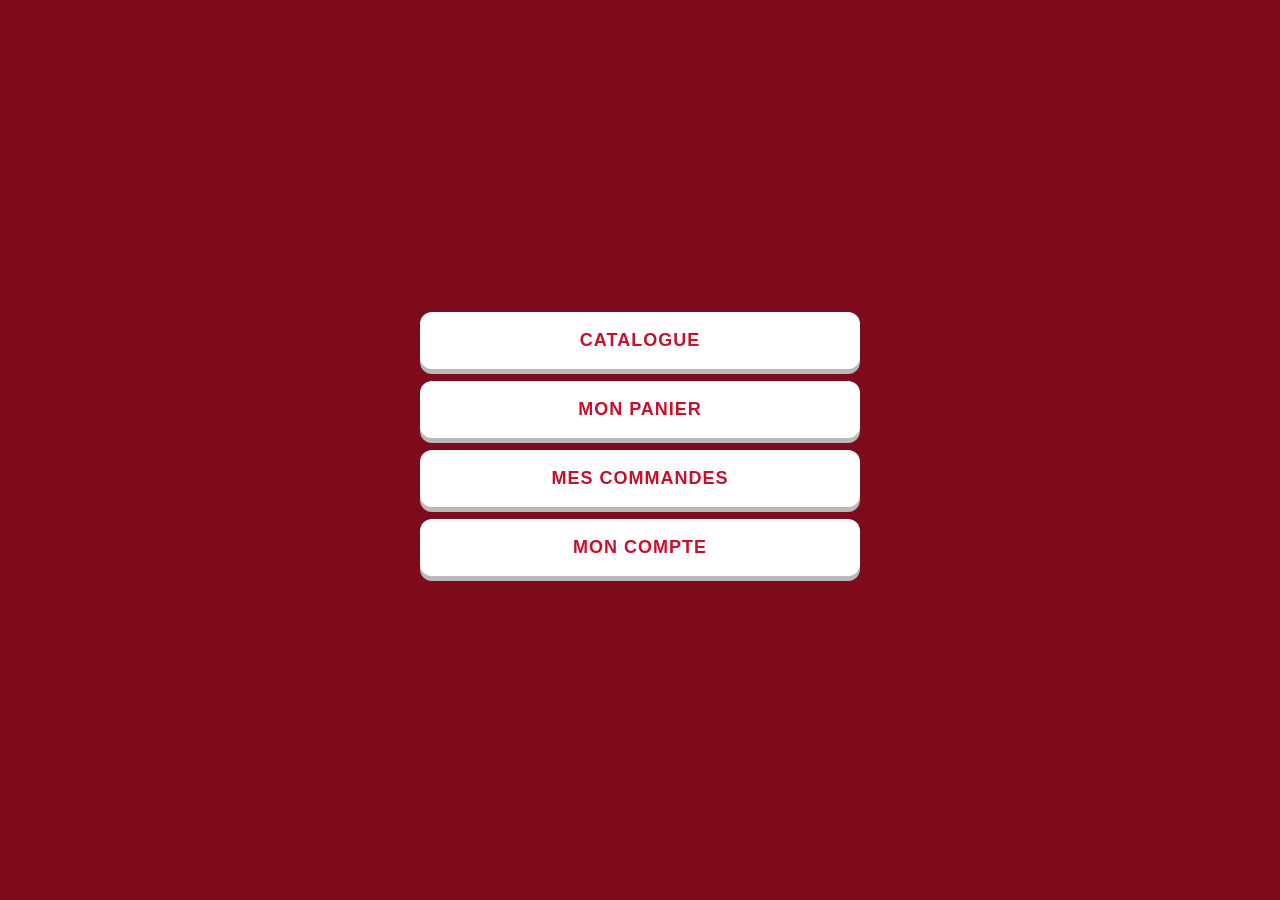
<file: index.html>
<!DOCTYPE html>
<html lang="fr">
<head>
<meta charset="UTF-8">
<meta name="viewport" content="width=device-width, initial-scale=1">
<title>Tabac Mauritanie Express</title>
<style>
  body { margin:0; font-family:Arial,sans-serif; background:#fff; color:#222; }
  header { background:#c8102e; color:#fff; padding:20px; text-align:center; }
  header h1 { margin:0; font-size:22px; }
  main { padding:20px; }
  .btn { display:block; width:100%; padding:18px; margin:12px 0; background:#c8102e; color:#fff; border:none; border-radius:10px; font-size:18px; }
  .btn.blanc { background:#fff; color:#c8102e; border:2px solid #c8102e; }
</style>
<link rel="stylesheet" href="style-tme.css">
<link rel="manifest" href="manifest.json">
<meta name="theme-color" content="#c8102e">
<script>if ("serviceWorker" in navigator) navigator.serviceWorker.register("sw.js");</script>
</head>
<body>
<header><h1>TABAC MAURITANIE EXPRESS</h1></header>
<main>
  <a class="btn" href="catalogue.html" style="text-align:center;text-decoration:none;box-sizing:border-box">Catalogue</a>
  <a class="btn blanc" href="catalogue.html#panier" style="text-align:center;text-decoration:none;box-sizing:border-box">Mon panier</a>
  <a class="btn blanc" href="commandes.html" style="text-align:center;text-decoration:none;box-sizing:border-box">Mes commandes</a>
  <a class="btn blanc" href="connexion.html" style="text-align:center;text-decoration:none;box-sizing:border-box">Mon compte</a>
</main>
</body>
</html>
</file>
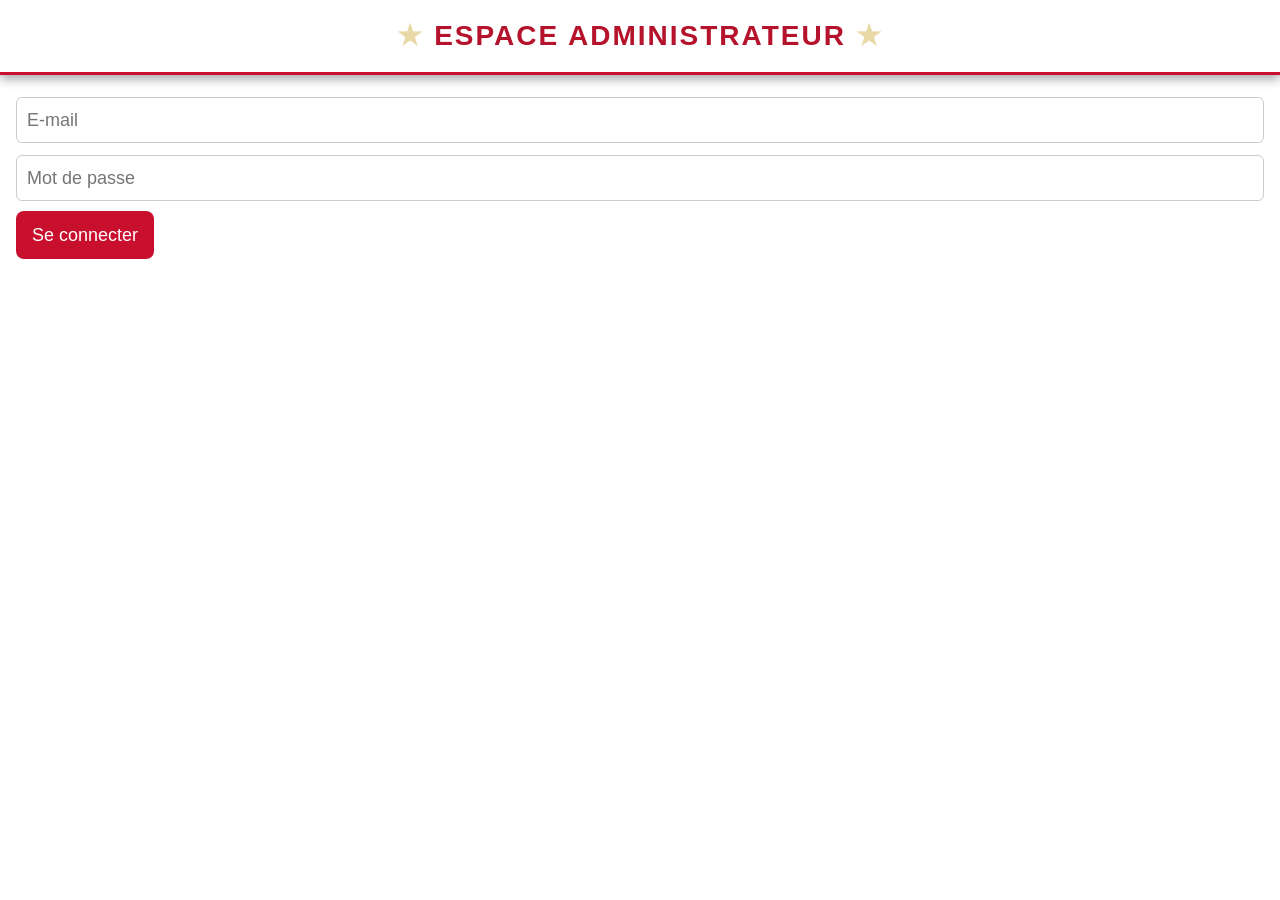
<file: admin.html>
<!DOCTYPE html>
<html lang="fr">
<head>
<meta charset="UTF-8">
<meta name="viewport" content="width=device-width, initial-scale=1">
<title>Admin - Tabac Mauritanie Express</title>
<style>
  body { margin:0; font-family:Arial,sans-serif; color:#222; }
  header { background:#222; color:#fff; padding:16px; text-align:center; }
  header h1 { margin:0; font-size:20px; }
  .bloc { padding:16px; }
  input { width:100%; box-sizing:border-box; padding:12px; font-size:16px; margin:6px 0; }
  button { padding:12px; font-size:16px; border:none; border-radius:8px; background:#c8102e; color:#fff; margin:4px 0; }
  button.gris { background:#666; }
  .cmd { border:2px solid #222; border-radius:10px; margin:12px 0; padding:12px; }
  .cmd b { color:#c8102e; }
  select { width:100%; padding:12px; font-size:16px; margin-top:8px; }
  small { color:#666; }
  #msg { color:#c8102e; }
</style>
<link rel="stylesheet" href="style-tme.css">
</head>
<body>
<header><h1>Espace administrateur</h1></header>
<div class="bloc" id="login">
  <input id="email" type="email" placeholder="E-mail" autocomplete="username">
  <input id="mdp" type="password" placeholder="Mot de passe" autocomplete="current-password">
  <button onclick="connecter()">Se connecter</button>
  <p id="msg"></p>
</div>
<div class="bloc" id="app" style="display:none">
  <div id="resume"></div>
  <button onclick="charger()">Rafraîchir</button>
  <button class="gris" onclick="deconnecter()">Déconnexion</button>
  <div id="liste"></div>
</div>
<script>
const URL_SB = "https://szyegriofpvgjrukfbto.supabase.co";
const KEY = "sb_publishable_bc1uBcwArMaeTkzJP5USuw_JT7Mg1xe";
const STATUTS = ["En attente", "Confirmée", "En préparation", "En livraison", "Livrée", "Annulée"];
let token = null;
let commandes = [];
function esc(t) {
  return String(t == null ? "" : t).replace(/&/g, "&amp;").replace(/</g, "&lt;").replace(/>/g, "&gt;").replace(/"/g, "&quot;");
}
async function connecter() {
  const email = document.getElementById("email").value.trim();
  const mdp = document.getElementById("mdp").value;
  const msg = document.getElementById("msg");
  msg.textContent = "Connexion...";
  try {
    const r = await fetch(URL_SB + "/auth/v1/token?grant_type=password", {
      method: "POST",
      headers: { apikey: KEY, "Content-Type": "application/json" },
      body: JSON.stringify({ email: email, password: mdp })
    });
    if (!r.ok) throw new Error(r.status);
    const d = await r.json();
if (!d.user || !d.user.app_metadata || d.user.app_metadata.role !== "admin") { msg.textContent = "Accès refusé."; return; }
    token = d.access_token;
    document.getElementById("mdp").value = "";
    msg.textContent = "";
    document.getElementById("login").style.display = "none";
    document.getElementById("app").style.display = "block";
    charger();
  } catch (e) {
    msg.textContent = "Connexion refusée. Vérifiez l'e-mail et le mot de passe.";
  }
}
function deconnecter() {
  token = null; commandes = [];
  document.getElementById("app").style.display = "none";
  document.getElementById("login").style.display = "block";
}
async function charger() {
  try {
    const r = await fetch(URL_SB + "/rest/v1/commandes?select=*&order=id.desc", {
      headers: { apikey: KEY, Authorization: "Bearer " + token }
    });
    if (!r.ok) throw new Error(r.status);
    commandes = await r.json();
    afficher();
  } catch (e) {
    document.getElementById("resume").textContent = "Impossible de charger les commandes.";
  }
}
async function changer(id, valeur) {
  try {
    const r = await fetch(URL_SB + "/rest/v1/commandes?id=eq." + Number(id), {
      method: "PATCH",
      headers: { apikey: KEY, Authorization: "Bearer " + token, "Content-Type": "application/json" },
      body: JSON.stringify({ statut: valeur })
    });
    if (!r.ok) throw new Error(r.status);
  } catch (e) { alert("Le statut n'a pas pu être changé."); }
  charger();
}
function afficher() {
  const att = commandes.filter(c => c.statut === "En attente").length;
  document.getElementById("resume").textContent = commandes.length + " commande(s), dont " + att + " en attente.";
  document.getElementById("liste").innerHTML = commandes.map(c => {
    const options = STATUTS.map(s => '<option' + (s === c.statut ? ' selected' : '') + '>' + esc(s) + '</option>').join("");
    const lignes = (c.lignes || []).map(l => esc(l.quantite) + " × " + esc(l.produit) + " (" + esc(l.conditionnement) + ")").join("<br>");
    return '<div class="cmd"><b>N° ' + esc(c.id) + '</b> — ' + esc(c.boutique) + '<br>' +
      '<small>Tél : ' + esc(c.telephone) + ' — ' + esc(new Date(c.created_at).toLocaleString("fr-FR")) + '</small><br>' +
      lignes + '<br><b>Total : ' + esc(c.total) + ' MRU</b>' +
      '<select onchange="changer(' + Number(c.id) + ', this.value)">' + options + '</select></div>';
  }).join("");
}
</script>
</body>
</html>
</file>
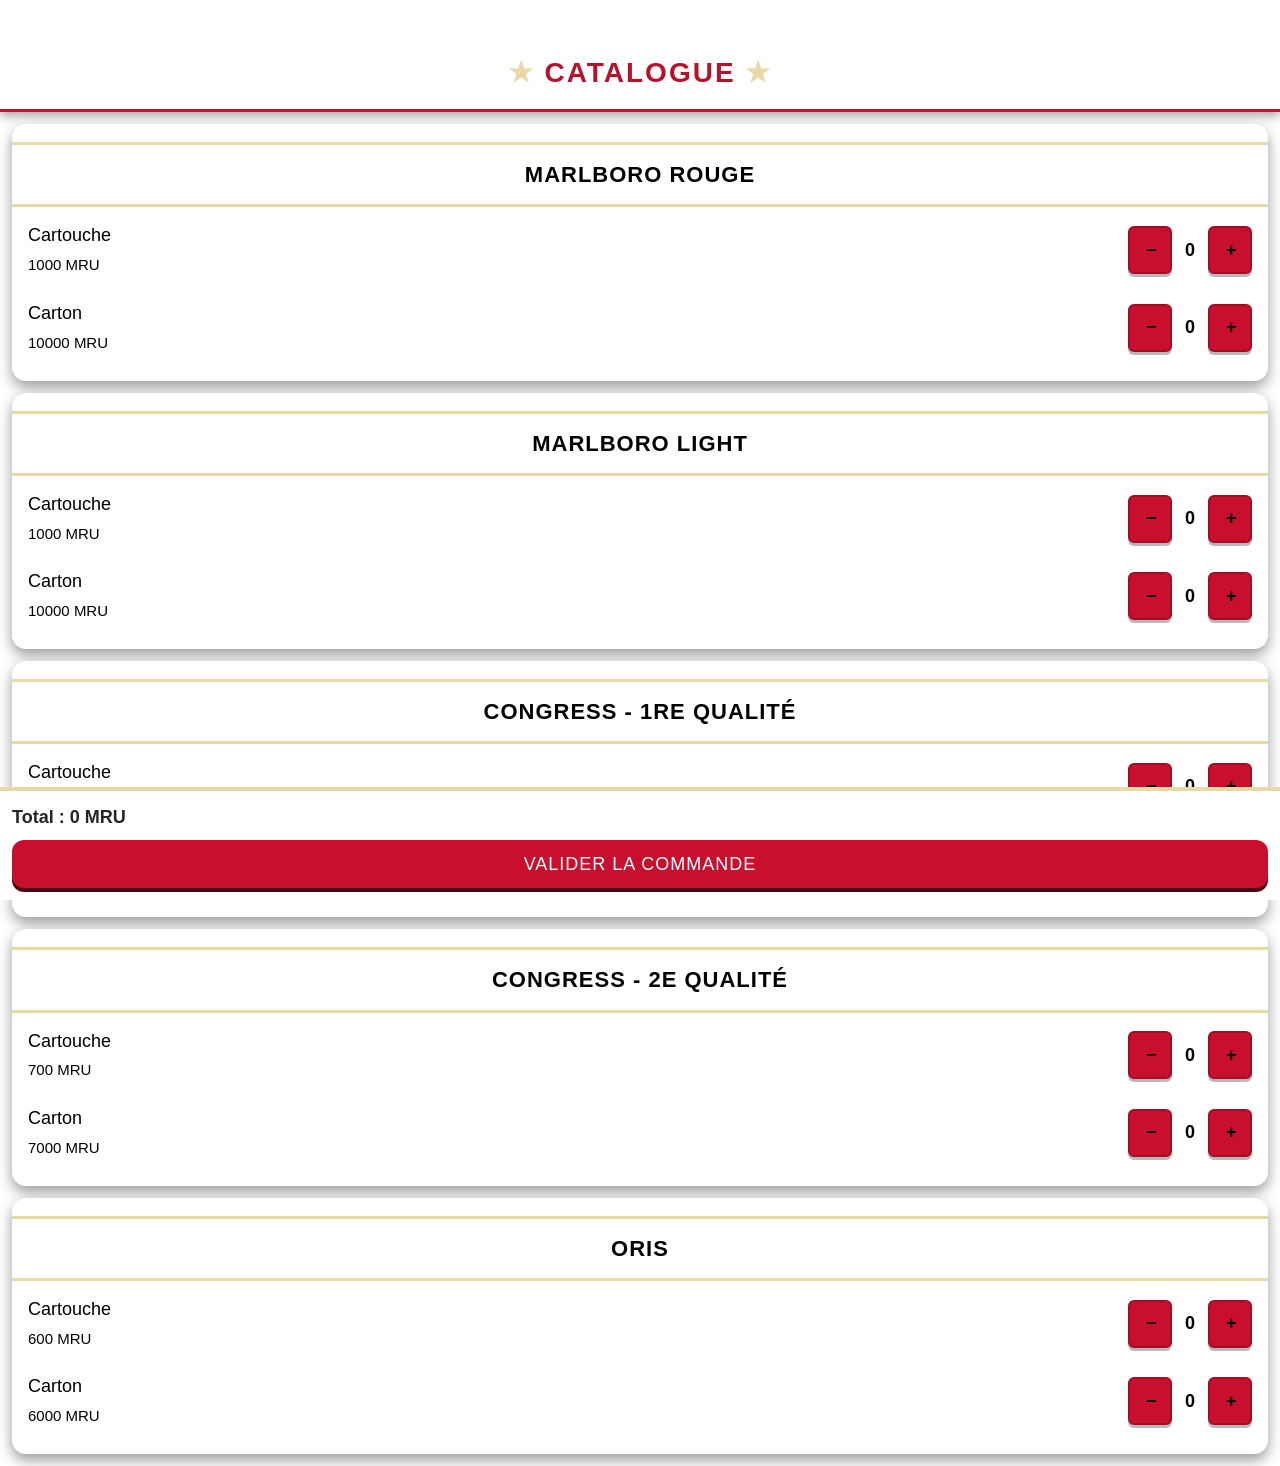
<file: catalogue.html>
<!DOCTYPE html>
<html lang="fr">
<head>
<meta charset="UTF-8">
<meta name="viewport" content="width=device-width, initial-scale=1">
<title>Catalogue - Tabac Mauritanie Express</title>
<style>
  body { margin:0; font-family:Arial,sans-serif; background:#fff; color:#222; padding-bottom:110px; }
  header { background:#c8102e; color:#fff; padding:16px; text-align:center; }
  header h1 { margin:0; font-size:20px; }
  a.retour { color:#fff; text-decoration:none; display:block; text-align:left; margin-bottom:8px; }
  .produit { border:2px solid #c8102e; border-radius:10px; margin:12px; padding:12px; }
  .produit h2 { margin:0 0 8px; font-size:18px; color:#c8102e; }
  .ligne { display:flex; align-items:center; justify-content:space-between; margin:8px 0; }
  .qte button { width:44px; height:44px; font-size:22px; border:none; border-radius:8px; background:#c8102e; color:#fff; }
  .qte span { display:inline-block; min-width:36px; text-align:center; font-size:18px; }
  .panier { position:fixed; bottom:0; left:0; right:0; background:#fff; border-top:3px solid #c8102e; padding:12px; }
  .panier .total { font-size:18px; font-weight:bold; margin-bottom:8px; }
  .panier button { width:100%; padding:16px; font-size:18px; background:#c8102e; color:#fff; border:none; border-radius:10px; }
  small { color:#888; }
</style>
<link rel="stylesheet" href="style-tme.css">
</head>
<body>
<header><a class="retour" href="index.html">&larr; Accueil</a><h1>Catalogue</h1></header>
<div id="liste"></div>
<div class="panier">
  <div class="total">Total : <span id="total">0</span> MRU <small id="detail"></small></div>
  <button onclick="valider()">Valider la commande</button>
</div>
<script>
// PRIX PROVISOIRES : à remplacer par les vrais prix (plus tard, depuis l'espace admin)
let PRODUITS = [
  { id:1, nom:"Marlboro Rouge",        cartouche:1000, carton:10000 },
  { id:2, nom:"Marlboro Light",        cartouche:1000, carton:10000 },
  { id:3, nom:"Congress - 1re qualité", cartouche:800,  carton:8000 },
  { id:4, nom:"Congress - 2e qualité",  cartouche:700,  carton:7000 },
  { id:5, nom:"Oris",                   cartouche:600,  carton:6000 }
];
const MODE_PANIER = location.hash === "#panier";
let panier = {};
function cle(id, type) { return id + "_" + type; }
function changer(id, type, delta) {
  const k = cle(id, type);
  panier[k] = Math.max(0, (panier[k] || 0) + delta);
  afficher();
}
function afficher() {
  let total = 0, nb = 0;
  const html = PRODUITS.map(p => {
    const ligne = (type) => {
      const q = panier[cle(p.id, type)] || 0;
      total += q * p[type]; nb += q;
      return '<div class="ligne"><div>' + (type === "cartouche" ? "Cartouche" : "Carton") +
        '<br><small>' + p[type] + ' MRU</small></div><div class="qte">' +
        '<button onclick="changer(' + p.id + ',\'' + type + '\',-1)">&minus;</button>' +
        '<span>' + q + '</span>' +
        '<button onclick="changer(' + p.id + ',\'' + type + '\',1)">+</button></div></div>';
    };
    if (MODE_PANIER ? !(panier[cle(p.id,"cartouche")] || panier[cle(p.id,"carton")]) : false) return "";
    return '<div class="produit"><h2>' + p.nom + '</h2>' + ligne("cartouche") + ligne("carton") + '</div>';
  }).join("");
  document.getElementById("liste").innerHTML = (MODE_PANIER ? total === 0 : false) ? "<p style=padding:20px>Votre panier est vide.</p>" : html;
  document.getElementById("total").textContent = total;
  document.getElementById("detail").textContent = nb ? "(" + nb + " article(s))" : "";
  try { localStorage.setItem("panier", JSON.stringify(panier)); } catch (e) {}
}
async function valider() {
  const total = Number(document.getElementById("total").textContent);
  if (total === 0) { alert("Votre panier est vide."); return; }
  let session = null;
  try { session = JSON.parse(localStorage.getItem("session")); } catch (e) {}
  if (!session || !session.token) { alert("Veuillez vous connecter pour commander."); location.href = "connexion.html"; return; }
  const boutique = prompt("Nom de votre boutique :");
  if (!boutique) { return; }
  const telephone = prompt("Votre numéro de téléphone :");
  if (!telephone) { return; }
  const lignes = [];
  PRODUITS.forEach(p => ["cartouche", "carton"].forEach(type => {
    const q = panier[cle(p.id, type)] || 0;
    if (q > 0) lignes.push({ produit: p.nom, conditionnement: type, quantite: q, prix_unitaire: p[type] });
  }));
  try {
    const r = await fetch(SUPABASE_URL + "/rest/v1/commandes", {
      method: "POST",
      headers: { apikey: SUPABASE_KEY, Authorization: "Bearer " + session.token, "Content-Type": "application/json", Prefer: "return=minimal" },
      body: JSON.stringify({ boutique: boutique, telephone: telephone, lignes: lignes, total: total, user_id: session.user_id })
    });
    if (r.status === 401) { localStorage.removeItem("session"); alert("Session expirée. Reconnectez-vous."); location.href = "connexion.html"; return; }
    if (!r.ok) throw new Error(r.status);
  } catch (e) {
    alert("La commande n'a pas pu être envoyée. Vérifiez votre connexion et réessayez. (" + e.message + ")");
    return;
  }
  let commandes = [];
  try { commandes = JSON.parse(localStorage.getItem("commandes")) || []; } catch (e) {}
  const numero = "TME-" + String(commandes.length + 1).padStart(4, "0");
  commandes.push({ numero: numero, date: new Date().toLocaleString("fr-FR"), statut: "En attente", total: total, lignes: lignes });
  try { localStorage.setItem("commandes", JSON.stringify(commandes)); } catch (e) {}
  panier = {};
  afficher();
  alert("Commande envoyée ! Nous vous contacterons pour la confirmer.");
}
try { panier = JSON.parse(localStorage.getItem("panier")) || {}; } catch (e) { panier = {}; }
const SUPABASE_URL = "https://szyegriofpvgjrukfbto.supabase.co";
const SUPABASE_KEY = "sb_publishable_bc1uBcwArMaeTkzJP5USuw_JT7Mg1xe";
afficher();
fetch(SUPABASE_URL + "/rest/v1/produits?select=id,nom,prix_cartouche,prix_carton&order=id", { headers: { apikey: SUPABASE_KEY } })
  .then(r => { if (!r.ok) throw new Error(r.status); return r.json(); })
  .then(data => {
    if (data.length) {
      PRODUITS = data.map(p => ({ id: p.id, nom: p.nom, cartouche: p.prix_cartouche, carton: p.prix_carton }));
      afficher();
    }
  })
  .catch(e => console.log("Supabase indisponible, prix locaux utilisés", e));
</script>
</body>
</html>
</file>
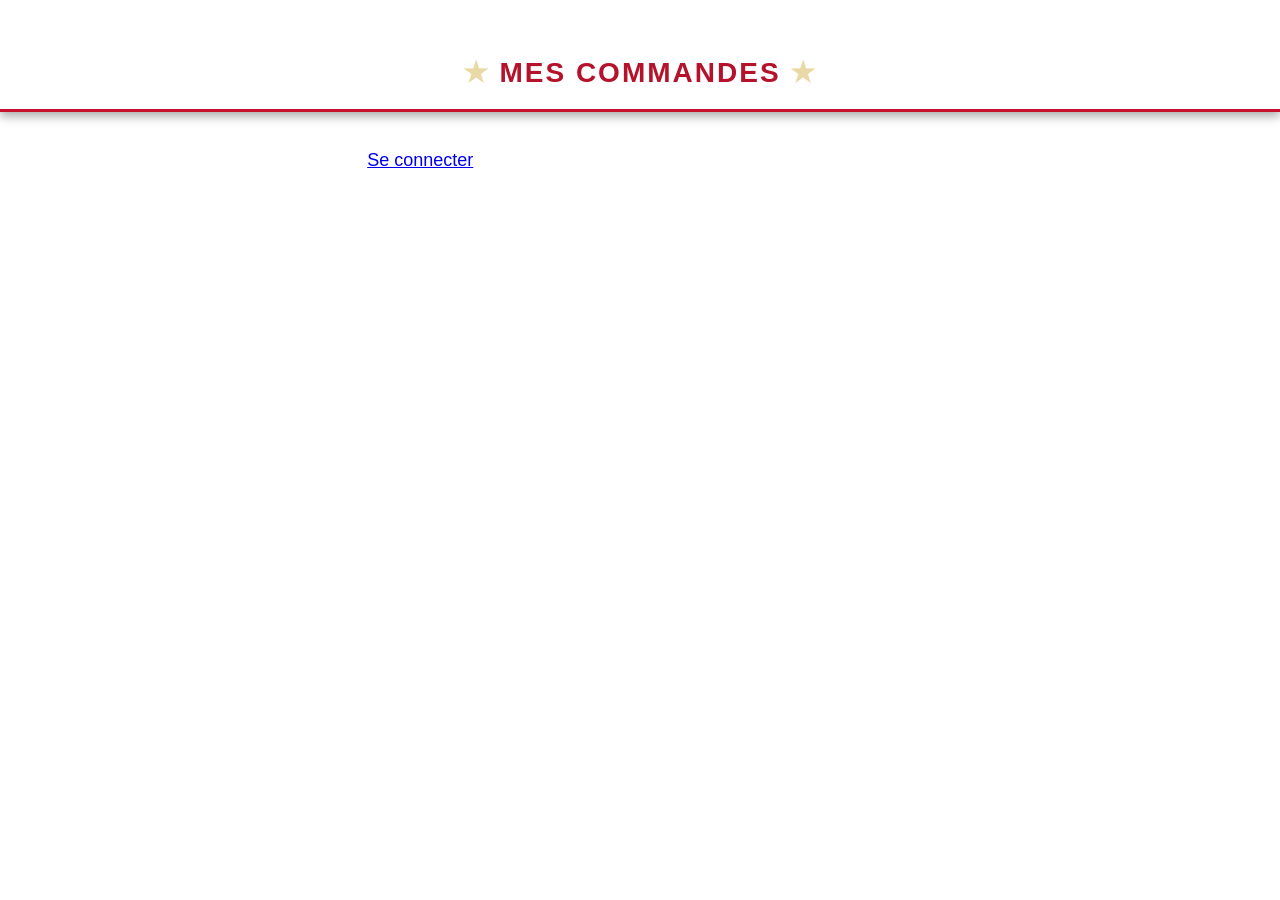
<file: commandes.html>
<!DOCTYPE html>
<html lang="fr">
<head>
<meta charset="UTF-8">
<meta name="viewport" content="width=device-width, initial-scale=1">
<title>Mes commandes</title>
<style>
  body { margin:0; font-family:Arial,sans-serif; color:#222; }
  header { background:#c8102e; color:#fff; padding:16px; text-align:center; }
  header h1 { margin:0; font-size:20px; }
  a.retour { color:#fff; text-decoration:none; display:block; text-align:left; margin-bottom:8px; }
  .cmd { border:2px solid #c8102e; border-radius:10px; margin:12px; padding:12px; }
  .cmd b { color:#c8102e; }
  .statut { display:inline-block; background:#c8102e; color:#fff; border-radius:6px; padding:2px 8px; font-size:14px; }
  small { color:#666; }
</style>
<link rel="stylesheet" href="style-tme.css">
</head>
<body>
<header><a class="retour" href="index.html">&larr; Accueil</a><h1>Mes commandes</h1></header>
<div id="liste"></div>
<script>
const el = document.getElementById("liste");
function esc(t) { return String(t == null ? "" : t).replace(/&/g, "&amp;").replace(/</g, "&lt;").replace(/>/g, "&gt;"); }
let session = null;
try { session = JSON.parse(localStorage.getItem("session")); } catch (e) {}
if (!session || !session.token) {
  el.innerHTML = '<p style="padding:16px">Connectez-vous pour voir vos commandes. <a href="connexion.html">Se connecter</a></p>';
} else {
  fetch("https://szyegriofpvgjrukfbto.supabase.co/rest/v1/commandes?select=*&user_id=eq." + encodeURIComponent(session.user_id) + "&order=id.desc", {
    headers: { apikey: "sb_publishable_bc1uBcwArMaeTkzJP5USuw_JT7Mg1xe", Authorization: "Bearer " + session.token }
  })
  .then(r => {
    if (r.status === 401) { localStorage.removeItem("session"); location.href = "connexion.html"; return null; }
    if (!r.ok) throw new Error(r.status);
    return r.json();
  })
  .then(cmds => {
    if (!cmds) return;
    if (cmds.length === 0) { el.innerHTML = '<p style="padding:16px">Aucune commande pour le moment.</p>'; return; }
    el.innerHTML = cmds.map(c => {
      let lignes = c.lignes;
      if (typeof lignes === "string") { try { lignes = JSON.parse(lignes); } catch (e) { lignes = []; } }
      return '<div class="cmd"><b>TME-' + String(c.id).padStart(4, "0") + '</b> <span class="statut">' + esc(c.statut) + '</span><br>' +
        '<small>' + esc(new Date(c.created_at).toLocaleString("fr-FR")) + '</small><br>' +
        (lignes || []).map(l => esc(l.quantite) + " × " + esc(l.produit) + " (" + esc(l.conditionnement) + ")").join("<br>") +
        '<br><b>Total : ' + esc(c.total) + ' MRU</b></div>';
    }).join("");
  })
  .catch(e => { el.innerHTML = '<p style="padding:16px">Impossible de charger vos commandes. (' + esc(e.message) + ')</p>'; });
}
</script>
</body>
</html>
</file>
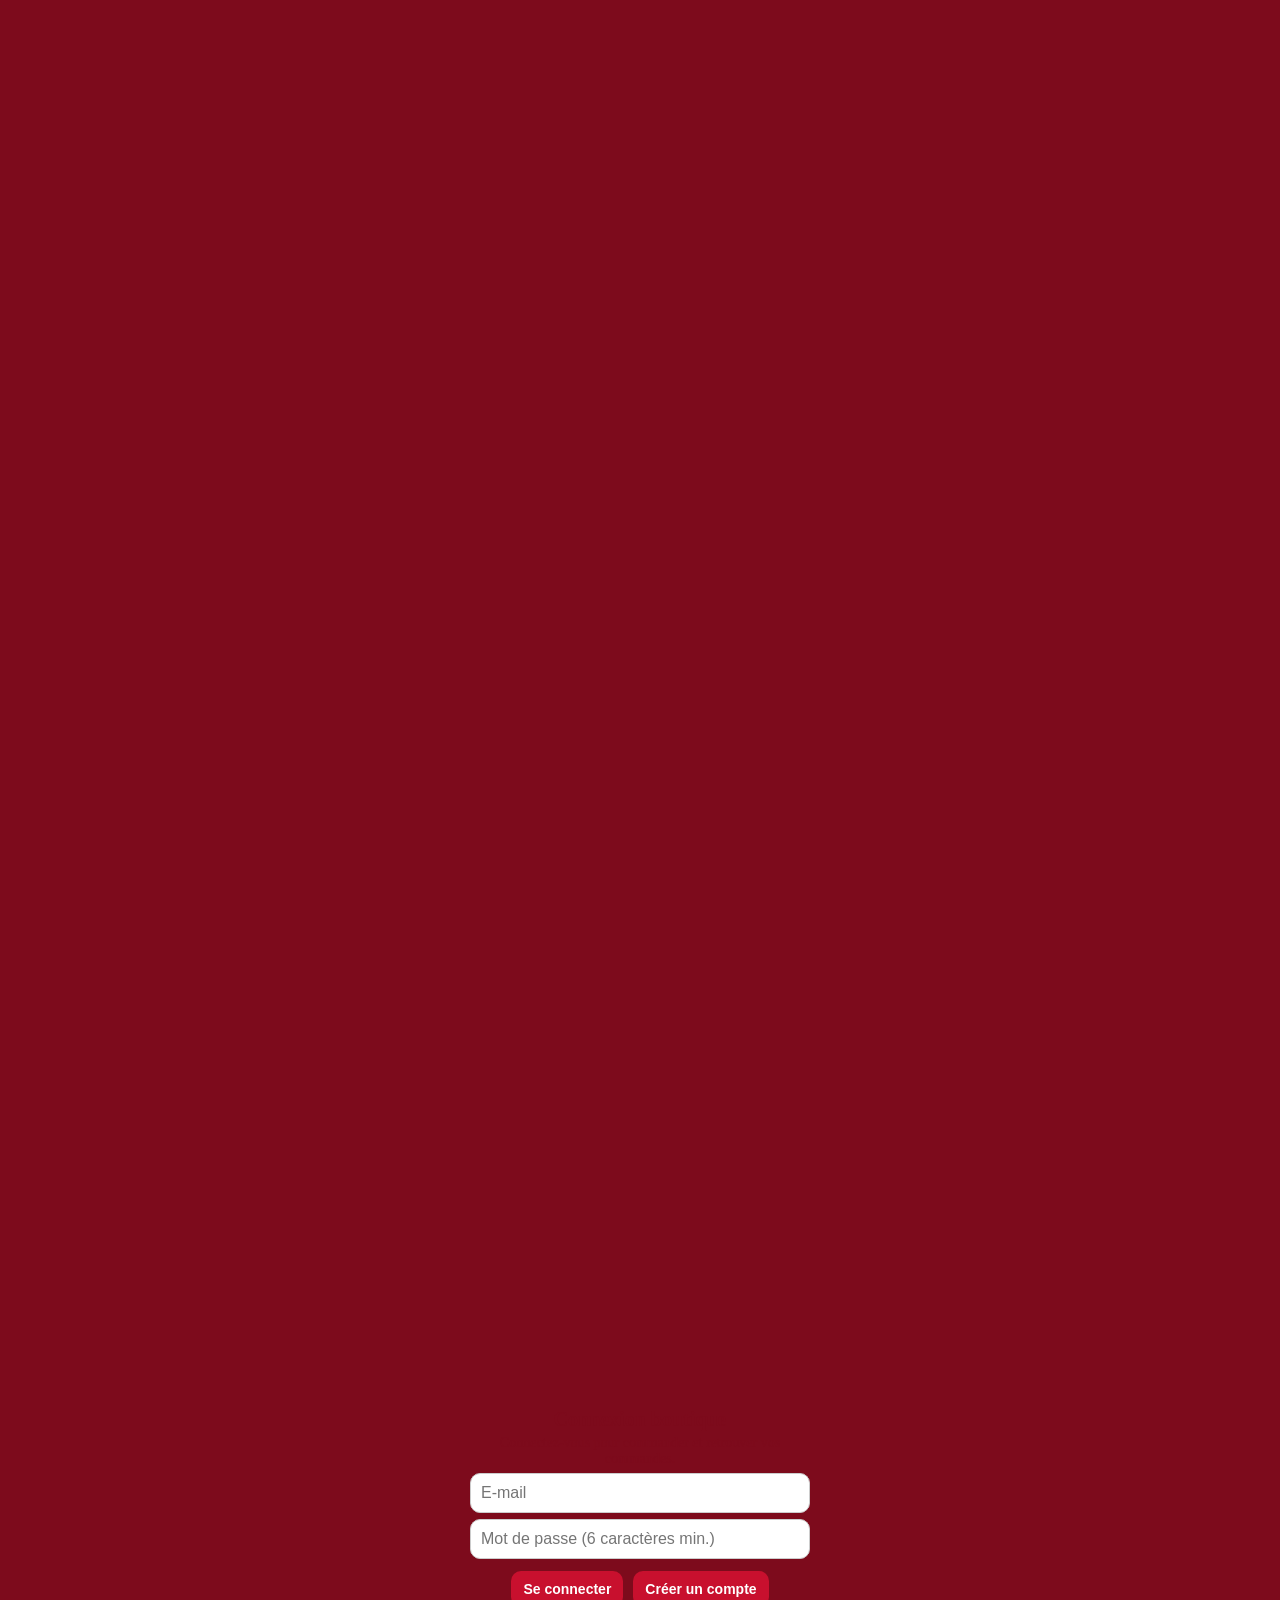
<file: connexion.html>
<!DOCTYPE html>
<html lang="fr"><head><meta charset="utf-8"><meta name="viewport" content="width=device-width,initial-scale=1"><title>Connexion - Tabac Mauritanie Express</title><link rel="stylesheet" href="style-tme.css"><style>.bloc{position:absolute;top:110vw;left:50%;transform:translateX(-50%);width:min(80vw,340px);box-sizing:border-box;text-align:center;color:#7d0b1c}.bloc h1{font-size:20px;margin:0 0 4px}.bloc p{margin:4px 0;font-size:14px}.bloc input{display:block;width:100%;box-sizing:border-box;margin:6px 0;padding:10px;font-size:16px;border:2px solid #c8102e;border-radius:10px;background:#fff}.bloc button{margin:6px 3px 0;padding:10px 12px;border:none;border-radius:10px;background:#c8102e;color:#fff;font-weight:bold;font-size:14px}.bloc a{color:#c8102e}</style></head><body><div class="bloc">
<h1>Connexion boutique</h1>
<p>Connectez-vous pour commander et retrouver vos commandes.</p>
<input id="email" type="email" placeholder="E-mail" autocomplete="username">
<input id="mdp" type="password" placeholder="Mot de passe (6 caractères min.)" autocomplete="current-password">
<button onclick="envoyer('login')">Se connecter</button>
<button onclick="envoyer('signup')">Créer un compte</button>
<p id="msg"></p>
<p><a href="catalogue.html">Retour au catalogue</a></p></div>
<script>
const URL_ = "https://szyegriofpvgjrukfbto.supabase.co";
const KEY = "sb_publishable_bc1uBcwArMaeTkzJP5USuw_JT7Mg1xe";
function msg(t) { document.getElementById("msg").textContent = t; }
async function envoyer(mode) {
  const email = document.getElementById("email").value.trim();
  const mdp = document.getElementById("mdp").value;
  if (!email || mdp.length < 6) { msg("Entrez un e-mail et un mot de passe de 6 caractères minimum."); return; }
  const chemin = mode === "login" ? "/auth/v1/token?grant_type=password" : "/auth/v1/signup";
  try {
    const r = await fetch(URL_ + chemin, { method: "POST", headers: { apikey: KEY, "Content-Type": "application/json" }, body: JSON.stringify({ email: email, password: mdp }) });
    const d = await r.json();
    if (!r.ok) { msg(d.msg || d.error_description || "Erreur, réessayez."); return; }
    if (d.access_token) {
      localStorage.setItem("session", JSON.stringify({ token: d.access_token, refresh: d.refresh_token, user_id: d.user.id, email: email }));
      location.href = "catalogue.html";
    } else { msg("Compte créé. Vérifiez votre e-mail puis connectez-vous."); }
  } catch (e) { msg("Connexion impossible. Vérifiez votre réseau."); }
}
</script></body></html>
</file>
<file: style-tme.css>
body{background:#7d0b1c !important;}
header{background:linear-gradient(#d3142f,#a50d22) !important;border-bottom:6px solid #e9d9a6;box-shadow:0 4px 10px rgba(0,0,0,.35);}
header h1{letter-spacing:2px;text-transform:uppercase;}
header h1::before{content:"★ ";color:#e9d9a6;}
header h1::after{content:" ★";color:#e9d9a6;}
main{max-width:480px;margin:0 auto;}
.btn{background:#e9d9a6 !important;color:#7d0b1c !important;border:none !important;border-radius:12px !important;box-shadow:0 5px 0 #4f0510;font-weight:bold;letter-spacing:1px;text-transform:uppercase;}
.btn.blanc{background:#fff !important;color:#c8102e !important;box-shadow:0 5px 0 #b9b9b9;}
.produit{background:#c8102e !important;border:none !important;border-radius:14px !important;padding:0 !important;overflow:hidden;box-shadow:0 6px 14px rgba(0,0,0,.4);}
.produit h2{background:#fff;color:#8f0a1e !important;text-align:center;margin:18px 0 6px !important;padding:12px 8px;font-size:18px;text-transform:uppercase;letter-spacing:1px;border-top:3px solid #e9d9a6;border-bottom:3px solid #e9d9a6;}
.produit .ligne{padding:6px 16px;color:#fff;}
.produit .ligne:last-child{padding-bottom:16px;}
.produit small{color:#f6e6b4 !important;}
.qte button{background:#fff !important;color:#c8102e !important;box-shadow:0 3px 0 #b9b9b9;}
.qte span{color:#fff;font-weight:bold;}
.panier{border-top:4px solid #e9d9a6 !important;background:#fff;}
.panier button{border-radius:12px !important;box-shadow:0 4px 0 #4f0510;text-transform:uppercase;letter-spacing:1px;}
.cmd{background:#fff;border-color:#e9d9a6 !important;}
#liste > p{color:#fff;}

/* Harmonisation de l'espace administrateur */
header { background: linear-gradient(#d3142f, #a50d22) !important; }
.bloc { color: #fff; }
input, select {
  background: #fff;
  color: #7d0b1c;
  border: 2px solid #e9d9a6;
  border-radius: 10px;
}
button.gris {
  background: #e9d9a6 !important;
  color: #7d0b1c !important;
  box-shadow: 0 4px 0 #4f0510;
}
.cmd {
  background: #fff !important;
  color: #7d0b1c;
  border: 2px solid #e9d9a6 !important;
  border-radius: 14px;
  padding: 12px;
}
.cmd b { color: #c8102e !important; }
#msg { color: #e9d9a6 !important; }

/* Fond commun Tabac Mauritanie Express */
body {
  background-image: none !important;
  background-color: #140a0a !important;
  background-position: center top;
  background-size: cover;
  background-repeat: no-repeat;
  background-attachment: fixed;
  min-height: 100vh;
}

@media (max-width: 600px) {
  body {
    background-attachment: scroll;
  }
}

/* Correction du centrage de l'image */
body {
  background-position: center center !important;
  background-size: contain !important;
  background-repeat: no-repeat !important;
  background-color: #7d0b1c !important;
}

/* L'image remplace l'ancien cadre supérieur */
body {
  background-position: center top !important;
  background-size: 100% auto !important;
  background-repeat: no-repeat !important;
  padding-top: 0 !important;
  margin-top: 0 !important;
}

header {
  display: none !important;
}

/* Boutons de l'accueil dans la zone blanche de l'image */
body:has(a[href="catalogue.html"]) main {
  padding-top: 230px !important;
  box-sizing: border-box;
}

body:has(a[href="catalogue.html"]) main > a:first-child {
  background: #c8102e !important;
  color: #fff !important;
  box-shadow: 0 5px 0 #7d0b1c !important;
}

/* Ajustement final de la page d'accueil */
body {
  margin: 0 !important;
  padding: 0 !important;
  background-position: center top !important;
  background-size: 100% auto !important;
  background-repeat: no-repeat !important;
}

body:has(a[href="catalogue.html"]) main {
  padding-top: 280px !important;
  box-sizing: border-box;
}

body:has(a[href="catalogue.html"]) main > a:first-child {
  background: #ffffff !important;
  color: #c8102e !important;
  box-shadow: 0 5px 0 #b9b9b9 !important;
}

/* Ajustement de l'image et des boutons de l'accueil */
body {
  margin: 0 !important;
  padding: 0 !important;
  background-position: center -8px !important;
  background-size: 100% auto !important;
  background-repeat: no-repeat !important;
}

body:has(a[href="catalogue.html"]) main {
  padding-top: 340px !important;
  box-sizing: border-box;
}


/* Remonter légèrement les boutons de l'accueil */
body:has(a[href="catalogue.html"]) main {
  padding-top: 300px !important;
}


/* Remonter encore un peu l'image */
body {
  background-position: center -16px !important;
}


/* Thème blanc et rouge pour les pages intérieures */
body:has(header a.retour),
body:has(button[onclick="connecter()"]) {
  background-image: none !important;
  background-color: #ffffff !important;
  color: #252525 !important;
  font-family: Arial, sans-serif !important;
  font-size: 18px !important;
  line-height: 1.6 !important;
}

body:has(header a.retour) header,
body:has(button[onclick="connecter()"]) header {
  display: block !important;
  background: #ffffff !important;
  color: #b5122b !important;
  padding: 18px 16px !important;
  border-bottom: 3px solid #c8102e !important;
}

body:has(header a.retour) h1,
body:has(button[onclick="connecter()"]) h1 {
  color: #b5122b !important;
  font-size: 28px !important;
  line-height: 1.3 !important;
}

body:has(header a.retour) h2,
body:has(button[onclick="connecter()"]) h2 {
  color: #b5122b !important;
  font-size: 22px !important;
}

body:has(header a.retour) main,
body:has(button[onclick="connecter()"]) main {
  max-width: 900px;
  margin: 0 auto !important;
  padding: 20px 16px !important;
  box-sizing: border-box;
}

body:has(header a.retour) button,
body:has(button[onclick="connecter()"]) button {
  font-size: 18px !important;
  min-height: 48px;
  padding: 10px 16px !important;
  border: 0;
  border-radius: 8px;
  background: #c8102e;
  color: #ffffff;
}

body:has(header a.retour) input,
body:has(header a.retour) select,
body:has(header a.retour) textarea,
body:has(button[onclick="connecter()"]) input,
body:has(button[onclick="connecter()"]) select,
body:has(button[onclick="connecter()"]) textarea {
  width: 100%;
  max-width: 100%;
  min-height: 46px;
  box-sizing: border-box;
  font-size: 18px !important;
  color: #252525;
  background: #ffffff;
  border: 1px solid #bdbdbd;
  border-radius: 6px;
  padding: 10px;
}

body:has(header a.retour) a,
body:has(button[onclick="connecter()"]) a {
  font-size: 18px;
}


/* Catalogue et panier : champs et zones blancs */
.produit,
.cart-item,
.panier,
article,
section {
  background-color: #ffffff !important;
  color: #252525 !important;
}

input,
select,
textarea {
  background-color: #ffffff !important;
  color: #252525 !important;
  border: 1px solid #cccccc !important;
}


/* Catalogue : textes noirs et boutons +/- rouges bien visibles */
body:has(header a.retour) main :not(button) {
  color: #111111 !important;
}

.produit,
.produit * {
  color: #111111 !important;
}

.produit button {
  background-color: #c8102e !important;
  color: #ffffff !important;
  border: 2px solid #a10d24 !important;
  min-width: 42px;
  min-height: 42px;
  padding: 6px 12px !important;
  font-size: 24px !important;
  font-weight: bold !important;
  border-radius: 6px !important;
}


/* Forcer les prix du catalogue en noir */
.produit h2,
.produit p,
.produit span,
.produit strong,
.produit label,
.produit div {
  color: #000000 !important;
  -webkit-text-fill-color: #000000 !important;
}
</file>
